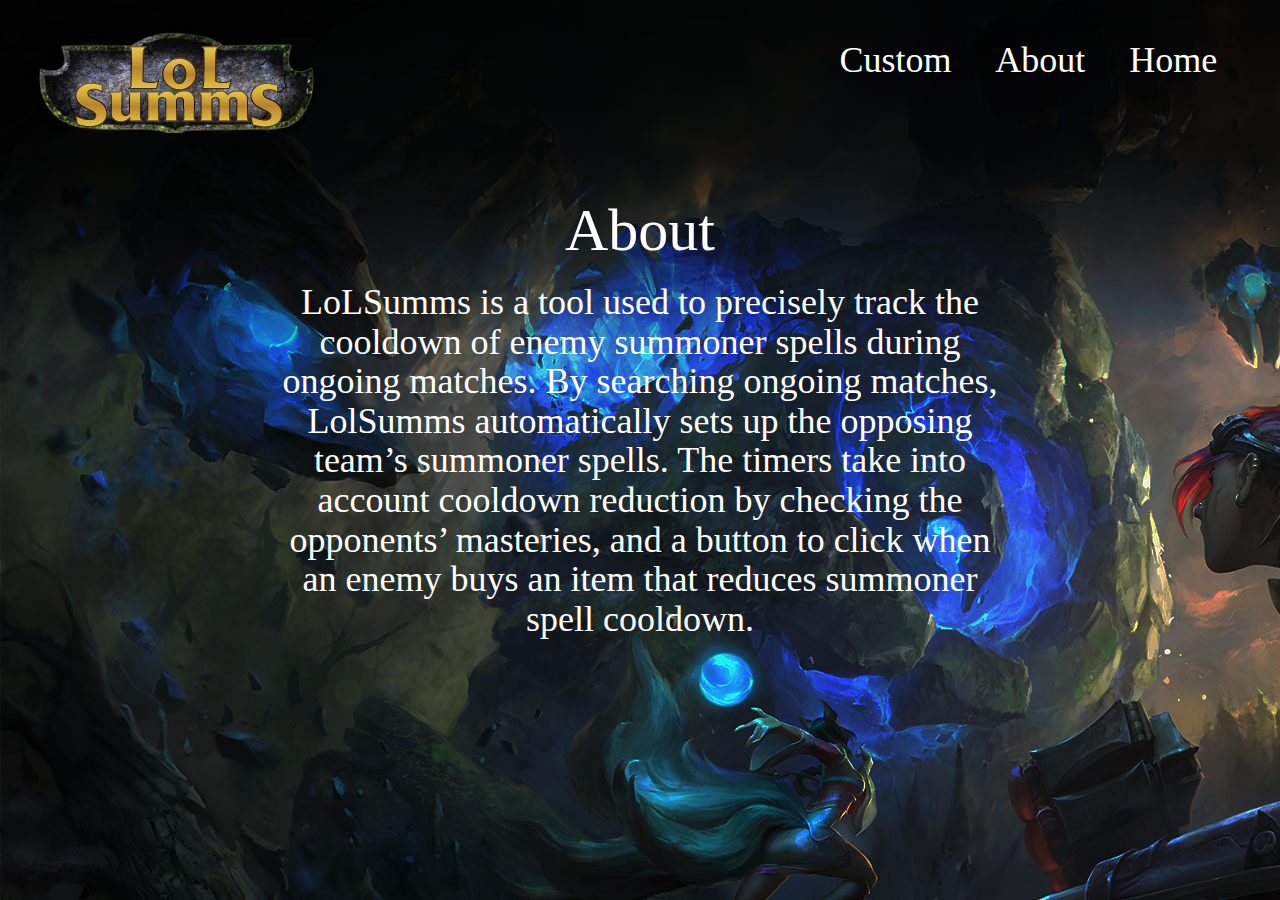
<file: about.html>
<html>

<head>
<link rel="stylesheet" type="text/css" href="aboutstyle.css">
<link rel="shortcut icon" href="favicon.ico" />
<script type="text/javascript" src="main.js"></script>
<title>LoLSumms</title>
<!-- Latest compiled and minified CSS -->
<link rel="stylesheet" href="https://maxcdn.bootstrapcdn.com/bootstrap/3.3.7/css/bootstrap.min.css" integrity="sha384-BVYiiSIFeK1dGmJRAkycuHAHRg32OmUcww7on3RYdg4Va+PmSTsz/K68vbdEjh4u" crossorigin="anonymous">
<!-- Latest compiled and minified JavaScript -->
<script src="https://maxcdn.bootstrapcdn.com/bootstrap/3.3.7/js/bootstrap.min.js" integrity="sha384-Tc5IQib027qvyjSMfHjOMaLkfuWVxZxUPnCJA7l2mCWNIpG9mGCD8wGNIcPD7Txa" crossorigin="anonymous"></script>
</head>

<body>

<nav>
	<a href="index.html">
<img src="Other/logo.png" alt="logo" id = "logo";></a>
<a href="ingame.html" id="custom" style = "text-align:center">Custom</a>
<a href="about.html" id="about" style = "text-align:center">About</a>
<a href="index.html" id="home" style = "text-align:center">Home</a>
</nav>

<div style="text-align:center;" class="container" id="main">
<h1 id="descriptiontitle" align="center">
About
</h1>
<h1 id="description" align="center">
LoLSumms is a tool used to precisely track the cooldown
 of enemy summoner spells during ongoing matches. 
By searching ongoing matches, LolSumms automatically 
sets up the opposing team’s summoner spells. The timers
take into account cooldown reduction by checking the opponents’
masteries, and a button to click when an enemy buys an item
that reduces summoner spell cooldown.

</h1>
</div>




</body>
</html>
</file>
<file: aboutstyle.css>
body{
	background-image: url("rift.png");
}
#logo{
	position: relative; 
float: left;
}
h1{
	
	
}
#custom{
	position: relative;
	font-weight: lighter;
	font-family: roboto;
	color: white;
	font-size: 36px;
	margin: 20px;
	
}
#about{
	position:relative;
	
	font-weight: lighter;
	font-family: roboto;
	color: white;
	font-size: 36px;
	margin: 20px;


}
#home{
	position:relative;
	
	font-weight: lighter;
	font-family: roboto;
	color: white;
	font-size: 36px;
	margin: 20px;

}

nav{
	position: relative;
	width: 99%;
	text-align:right;
	line-height: 60px;
	padding: 30px;
}
#descriptiontitle{
	position: relative;
	font-weight: normal;
	font-family: roboto;
	color: white;
	font-size: 60px;
	}
#main{
	position: relative;
	width: 60%;
	padding-top: 50px;
}
#description{
position: relative;
	font-weight: normal;
	font-family: roboto;
	color: white;
	font-size: 36px;
}
</file>
